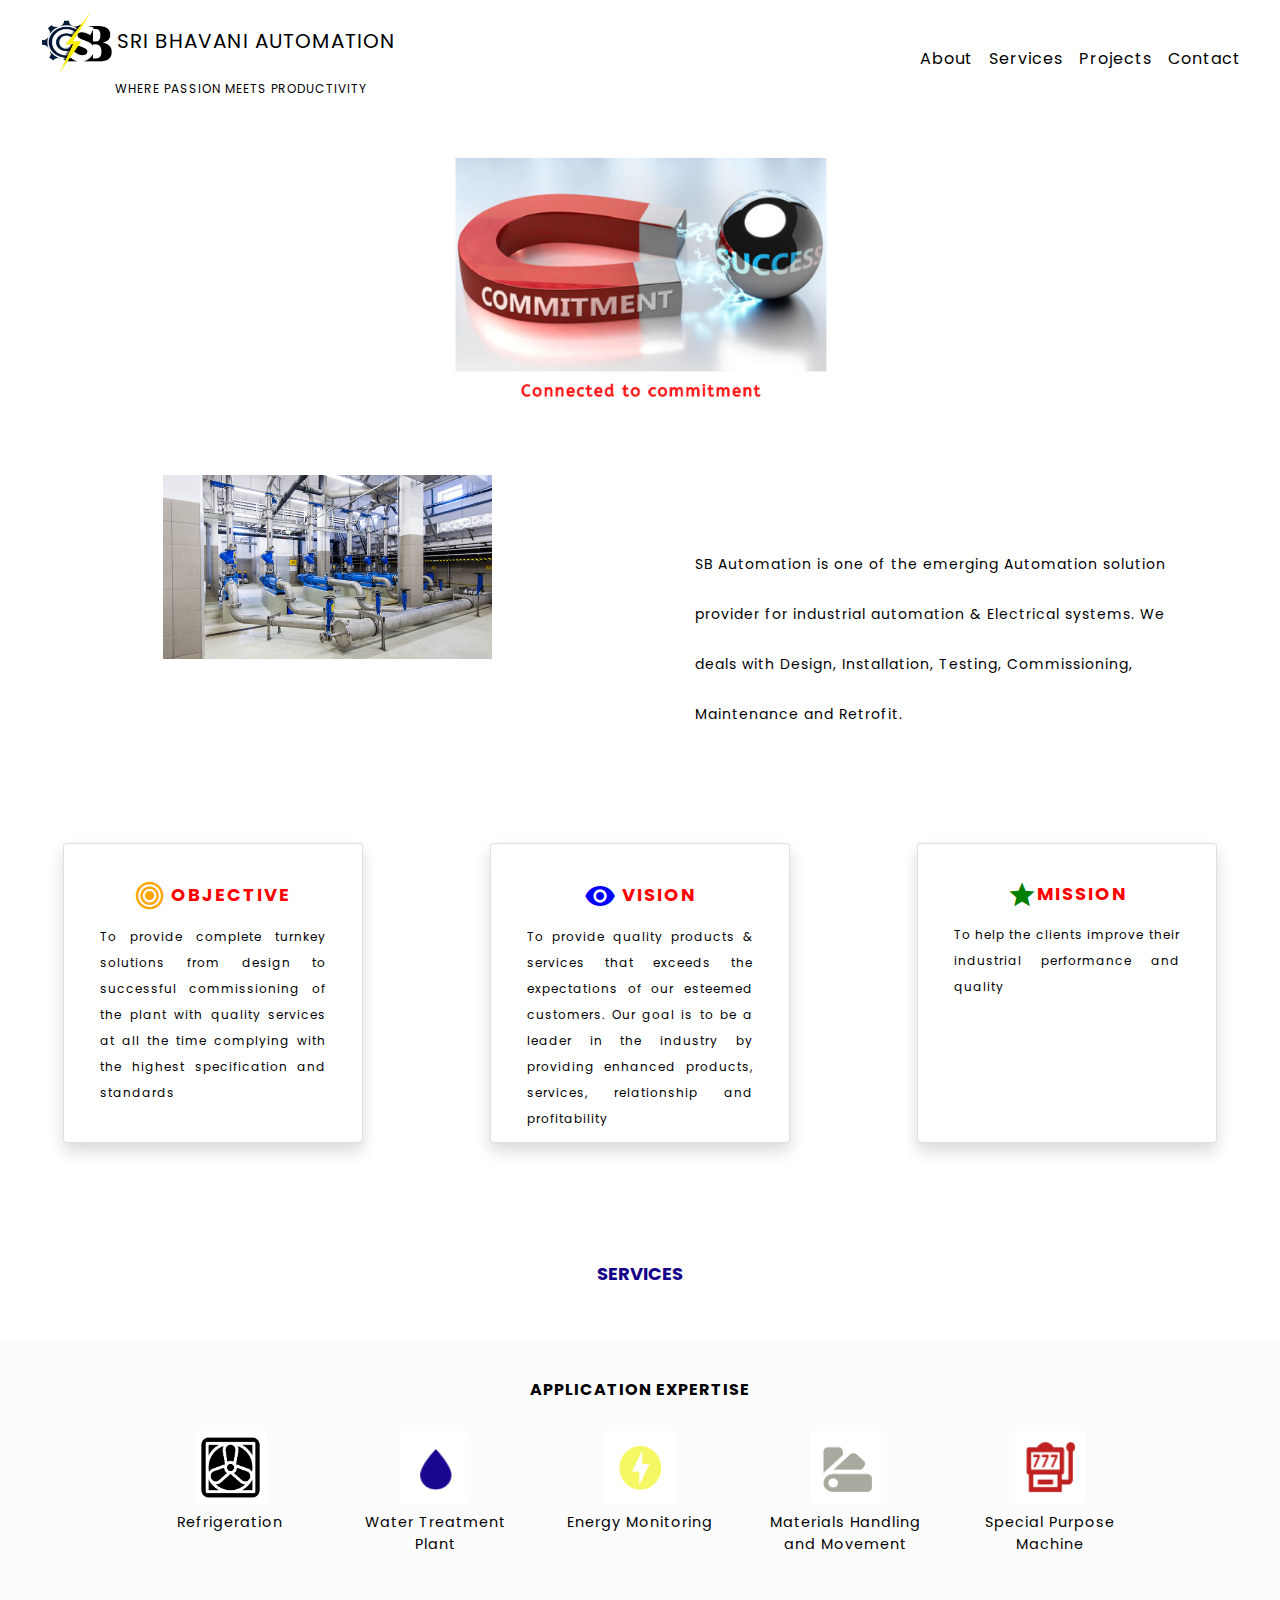
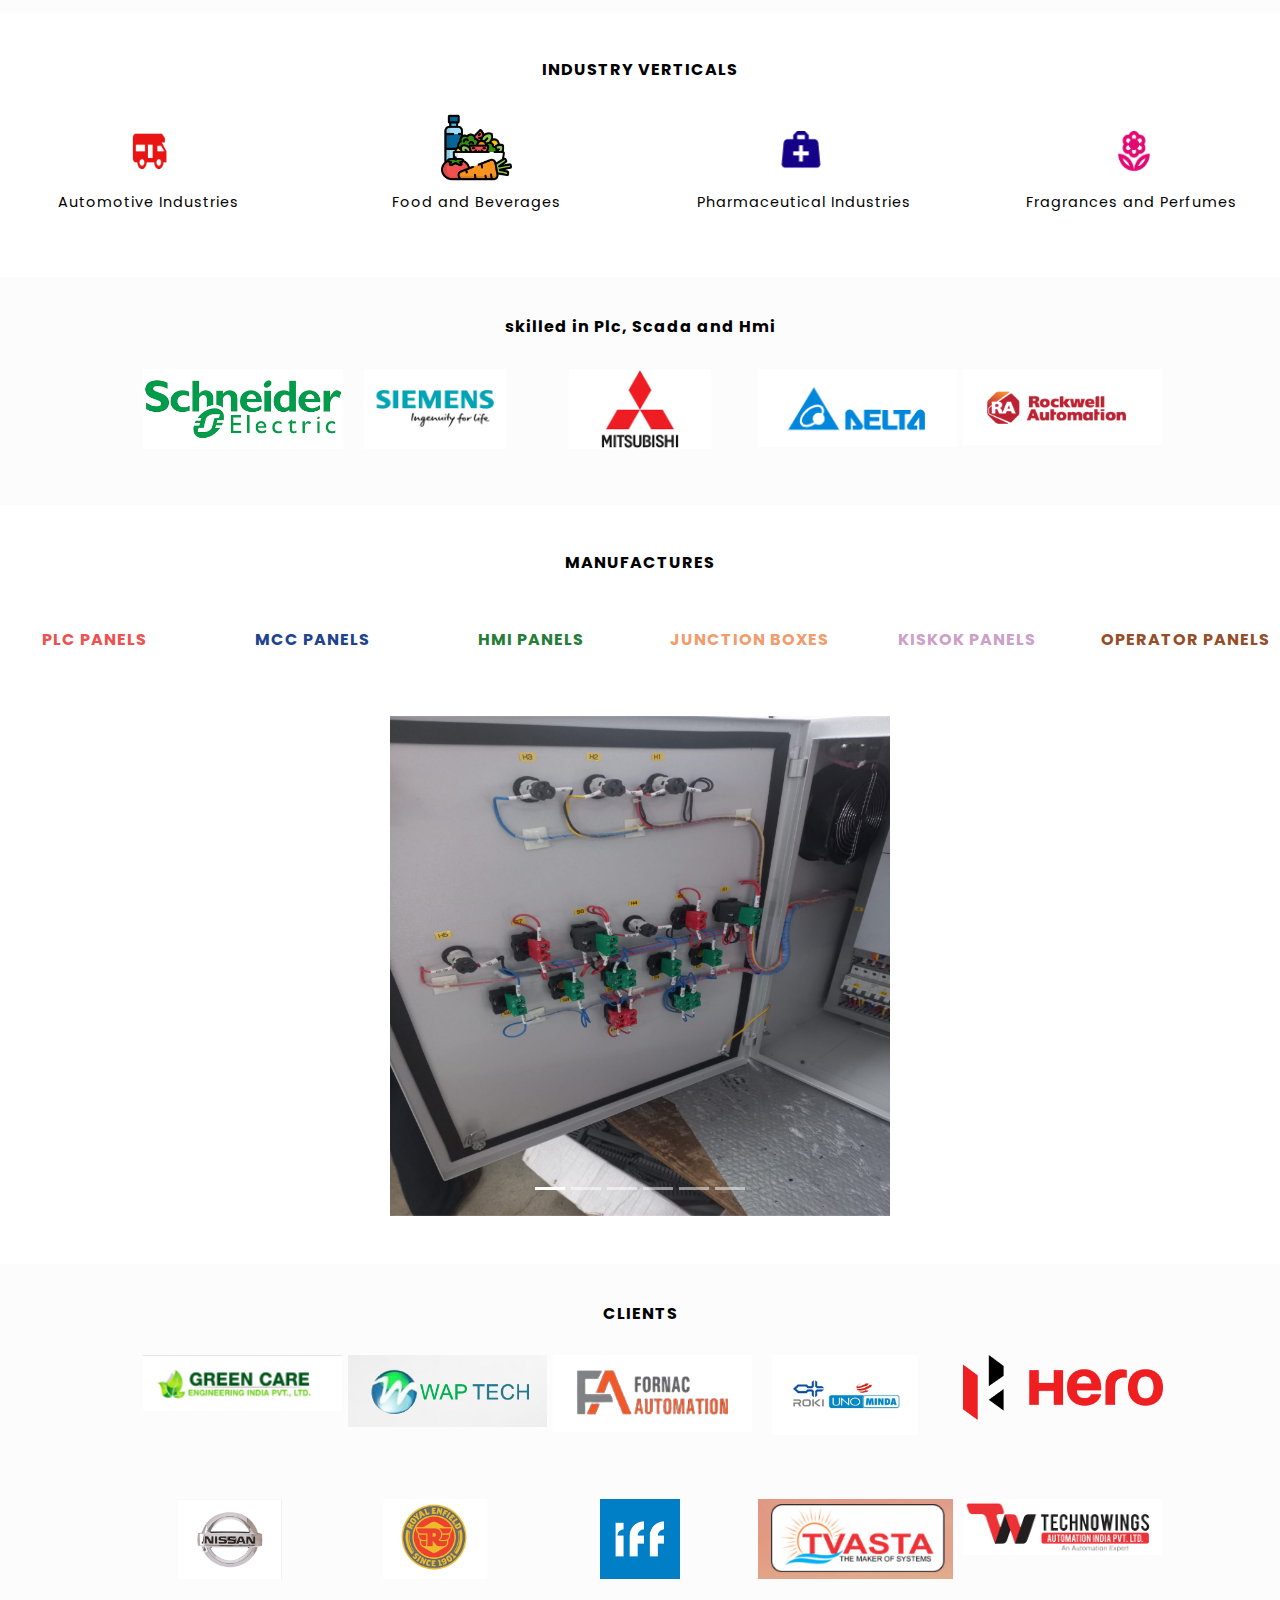
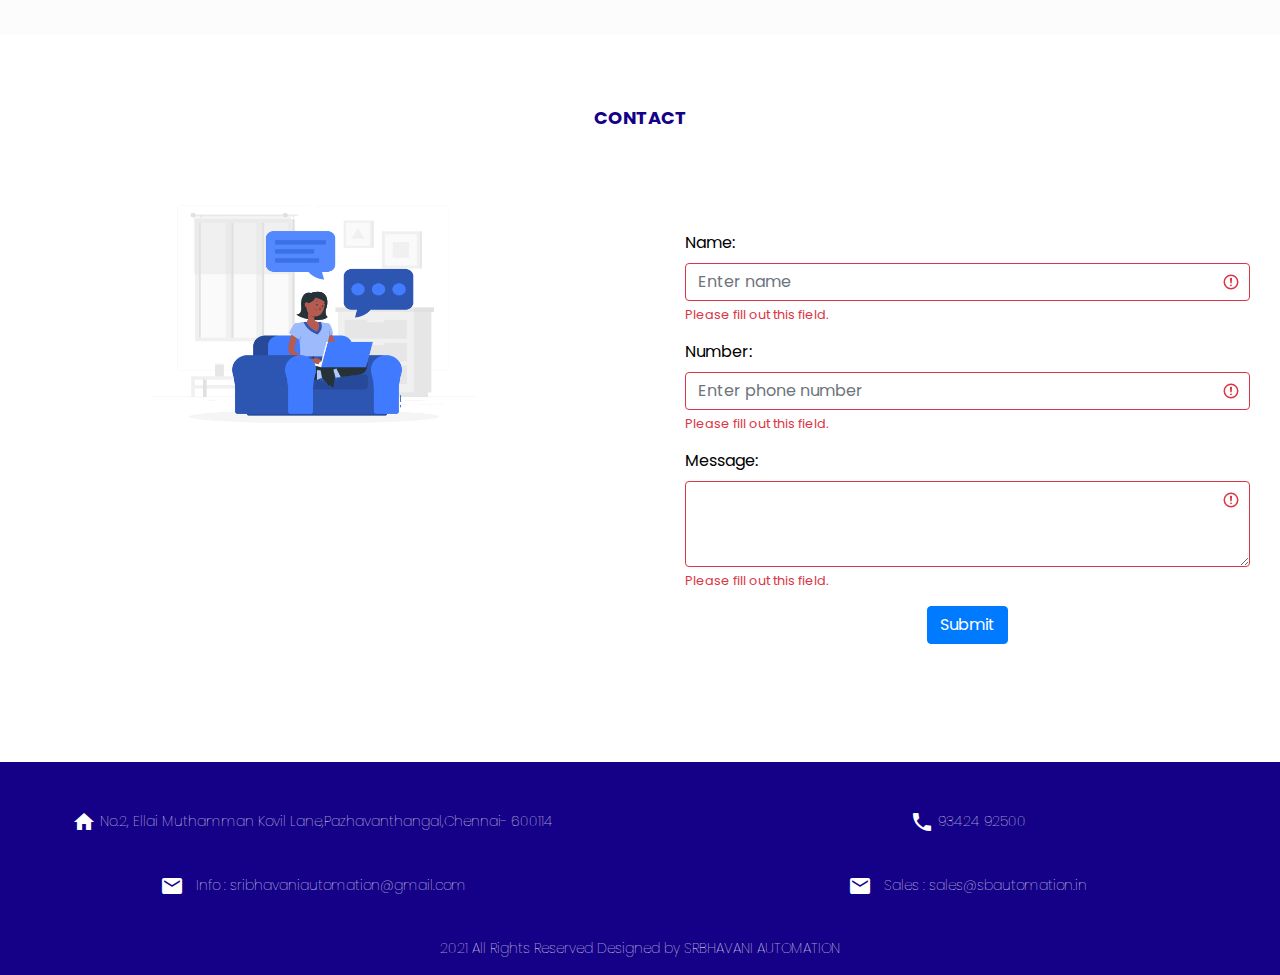
<file: index.html>
<html>

<head>
    <meta name="viewport" content="width=device-width, initial-scale=1.0">
    <!-- Latest compiled and minified CSS -->
    <link rel="stylesheet" href="https://maxcdn.bootstrapcdn.com/bootstrap/4.5.2/css/bootstrap.min.css">

    <!-- jQuery library -->
    <script src="https://ajax.googleapis.com/ajax/libs/jquery/3.5.1/jquery.min.js"></script>

    <!-- Popper JS -->
    <script src="https://cdnjs.cloudflare.com/ajax/libs/popper.js/1.16.0/umd/popper.min.js"></script>

    <!-- Latest compiled JavaScript -->
    <script src="https://maxcdn.bootstrapcdn.com/bootstrap/4.5.2/js/bootstrap.min.js"></script>

    <!--Font-->
    <link rel="preconnect" href="https://fonts.gstatic.com">
    <link href="https://fonts.googleapis.com/css2?family=Poppins&display=swap" rel="stylesheet">

    <!--Icons-->
    <link href="https://fonts.googleapis.com/icon?family=Material+Icons" rel="stylesheet">
    <link rel="stylesheet" href="https://cdnjs.cloudflare.com/ajax/libs/font-awesome/4.7.0/css/font-awesome.min.css">

    <!--For Navbar-->
    <script src="navbar.js"></script>

    <!--Blocking-->
<script src="block.js"></script>

    <!--Styling-->
    <link rel="stylesheet" type="text/css" href="style.css">

</head>

<body>

    <section id ="navigation">
        <div class="container-fluid">
            <!--Navigation bar-->

            <nav class="navbar fixed-top navbar-expand-md navbar-dark fixed-top">
                <div class="container-fluid">

                    <!--Brand-->
                                     <a class="navbar-brand" href="index.html">&nbsp;<img src="images/logo.png" class="brand">SRI BHAVANI AUTOMATION<small>&nbsp;&nbsp;&nbsp;&nbsp;&nbsp;&nbsp;&nbsp;&nbsp;&nbsp;&nbsp;&nbsp;&nbsp;&nbsp;&nbsp;&nbsp;&nbsp;&nbsp;&nbsp;&nbsp;&nbsp;&nbsp;WHERE PASSION MEETS PRODUCTIVITY</small></a>



                    <!--To display an icon in mobile view-->
                    <button class="navbar-toggler animated-button" type="button" data-toggle="collapse"
                        data-target="#navbar" aria-controls="navbar" aria-expanded="false"
                        aria-label="Toggle navigation">
                        <div class="animated-icon"><span></span><span></span><span></span></div>
                    </button>

                    <!--Links-->
                    <div class="collapse navbar-collapse" id="navbar">

                        <ul class="navbar-nav ml-auto">
                            <li class="nav-item">
                                <a class="nav-link active" href="#home">About</a>
                            </li>
                            <li class="nav-item">
                                <a class="nav-link" href="#services">Services</a>
                            </li>
                            <li class="nav-item">
                                <a class="nav-link" href="project.html">Projects</a>
                            </li>
                            <li class="nav-item">
                                <a class="nav-link" href="#contact">Contact</a>
                            </li>
                        </ul>
                    </div>
                </div>
            </nav>
        </div>
    </section>
    <!--End of Navigation bar-->
<br><br><br><br><br><br>

   <div class="container-fluid">
       <div class="col-md-12">
<center>
<div id="demo" class="carousel slide" data-ride="carousel">

    <!-- Indicators -->
    <ul class="carousel-indicators">
      <li data-target="#demo" data-slide-to="0" class="active"></li>
      <li data-target="#demo" data-slide-to="1"></li>
    </ul>
    
    <!-- The slideshow -->
    <div class="carousel-inner">
     
      <div class="carousel-item active">
        <img src="images/success.png" class="responsive" width="800" height="500">
      </div>

      <div class="carousel-item">
        <img src="images/goal.png"  class="responsive" width="800" height="500">
      </div>
      
    </div>
    
    <!-- Left and right controls -->
    <a class="carousel-control-prev" href="#demo" data-slide="prev">
      <span class="carousel-control-prev-icon"></span>
    </a>
    <a class="carousel-control-next" href="#demo" data-slide="next">
      <span class="carousel-control-next-icon"></span>
    </a>
  </div>
    </div>
</center>    
<br><br><br>

    <section id="home" class="page-section">
        <div class="container-fluid">
            <div class="row">
                <div class="col-md-6">
                    <center>
                    <img src="images/automation.jpg" class="homeimg">
                    </center>
                </div>
                <div class="col-md-6">
                    <br>
                    <p class="abouttext">
                        SB Automation is one of the emerging Automation solution provider for industrial automation & Electrical systems. We deals
with Design, Installation, Testing, Commissioning, Maintenance and
Retrofit.
                    </p>
                </div>
     
            <center>
                </div>
            </div>

                <br><br>

         

            <div class="row">
                
                <div class="col-md-4">
                    <center>
                <div class="card shadow p-3 mb-5 bg-white rounded">
                    <div class="card-body text-center">
                        <div class="card-title">
                            <i class="fa fa-bullseye" style="font-size:32px;color:orange;"></i> OBJECTIVE
                        </div>
                        <p class="card-text">
                            To provide complete turnkey solutions from
design to successful commissioning of the plant with quality
services at all the time complying with the highest specification and
standards
                        </p>
                    </div>
                </div>
                </center>
                </div>

                <div class="col-md-4">
                    <center>
                <div class="card shadow p-3 mb-5 bg-white rounded">
                    <div class="card-body text-center">
                        <div class="card-title">
                            <i class="material-icons" style="font-size:32px;color : blue;">visibility</i> VISION
                        </div>
                        <p class="card-text">
                            To provide quality products & services that exceeds the expectations of our esteemed customers. Our goal is to
be a leader in the industry by providing enhanced products,
services, relationship and profitability              </p>
                    </div>
                </div>
                </center>
                </div>

                <div class="col-md-4">
                    <center>
                <div class="card shadow p-3 mb-5 bg-white rounded">
                    <div class="card-body text-center">
                        <div class="card-title">
                            <i class="material-icons" style="font-size: 30px;color:green;">grade </i>MISSION
                        </div>
                        <p class="card-text">
                            To help the clients improve their industrial
performance and quality
                        </p>
                    </div>
                </div>
                </center>
                </div>

            </div>


        </div>
    </section>

<br><br>

    <section id="services" class="page-section">
        <br>
        <center>
        <h6 class="services">SERVICES</h6>
        </center>
        <br><br>

            <div class="application-expertise">
            <div class="col-md-12">
                <center>
                    <h6 class="application">APPLICATION EXPERTISE</h6>
                </center>
            </div>
                <br>    
                <div class="row">
                    <div class="col-md-1">
                    </div>
                    <div class="col-md-2">
                        <center>
                        <figure class="figure">
                            <img src="images/5.PNG" class="figure-img img-fluid rounded" alt="A generic square placeholder image with rounded corners in a figure.">
                            <figcaption class="figure-caption text-center">Refrigeration</figcaption>
                          </figure>
                          </center>
                    </div>
                    <div class="col-md-2">
                        <center>
                        <figure class="figure">
                            <img src="images/1.PNG" class="figure-img img-fluid rounded" alt="A generic square placeholder image with rounded corners in a figure.">
                            <figcaption class="figure-caption text-center">Water Treatment Plant</figcaption>
                          </figure>
                          </center>
                    </div>
                    <div class="col-md-2">
                        <center>
                        <figure class="figure">
                            <img src="images/2.PNG" class="figure-img img-fluid rounded" alt="A generic square placeholder image with rounded corners in a figure.">
                            <figcaption class="figure-caption text-center">Energy Monitoring</figcaption>
                          </figure>
                          </center>
                    </div>
                    <div class="col-md-2">
                        <center>
                        <figure class="figure">
                            <img src="images/3.PNG" class="figure-img img-fluid rounded" alt="A generic square placeholder image with rounded corners in a figure.">
                            <figcaption class="figure-caption text-center">Materials Handling and
                                Movement</figcaption>
                          </figure>
                          </center>
                    </div>
                    <div class="col-md-2">
                        <center>
                        <figure class="figure">
                            <img src="images/4.PNG" class="figure-img img-fluid rounded" alt="A generic square placeholder image with rounded corners in a figure.">
                            <figcaption class="figure-caption text-center">Special Purpose Machine</figcaption>
                          </figure>
                          </center>
                    </div>
                    <div class="col-md-1">
                    </div>
                </div>
                </div>

                <br><br>

                <div class="industryverticals">
                <div class="col-md-12">
                    <center>
                        <h6 class="industry">INDUSTRY VERTICALS</h6>
                    </center>
                </div>
                    <br>
                <div class="row">

                    <div class="col-md-3">
                        <center>
                        <figure class="figure">
                            <img src="images/automobile.PNG" class="figure-img img-fluid rounded" alt="A generic square placeholder image with rounded corners in a figure.">
                            <figcaption class="figure-caption text-center">Automotive Industries</figcaption>
                          </figure>
                          </center>
                    </div>
                    <div class="col-md-3">
                        <center>
                        <figure class="figure">
                            <img src="images/foodandbeverages.png" class="figure-img img-fluid rounded" alt="A generic square placeholder image with rounded corners in a figure.">
                            <figcaption class="figure-caption text-center">Food and Beverages</figcaption>
                          </figure>
                          </center>
                    </div>
                    <div class="col-md-3">
                        <center>
                        <figure class="figure">
                            <img src="images/pharmaceutical.PNG" class="figure-img img-fluid rounded" alt="A generic square placeholder image with rounded corners in a figure.">
                            <figcaption class="figure-caption text-center">Pharmaceutical Industries</figcaption>
                          </figure>
                          </center>
                    </div>
                    <div class="col-md-3">
                        <center>
                        <figure class="figure">
                            <img src="images/fragences.PNG" class="figure-img img-fluid rounded" alt="A generic square placeholder image with rounded corners in a figure.">
                            <figcaption class="figure-caption text-center">Fragrances and Perfumes
                            </figcaption>
                          </figure>
                          </center>
                    </div>
                </div>
                </div>

                <br><br>

                <div class="skilledin">
                <div class="col-md-12">
                    <center>
                        <h6 class="skills">skilled in Plc, Scada and Hmi</h6>
                    </center>
                </div>
                    <br>    
                    <div class="row">
                        <div class="col-md-1">
                        </div>
                        <div class="col-md-2">
                            <center>
                            <figure class="figure">
                                <img src="images/schneider electric.png" class="skill-img" alt="A generic square placeholder image with rounded corners in a figure.">
                              </figure>
                              </center>
                        </div>
                        <div class="col-md-2">
                            <center>
                            <figure class="figure">
                                <img src="images/seimens.png" class="skill-img" alt="A generic square placeholder image with rounded corners in a figure.">
                              </figure>
                              </center>
                        </div>
                        <div class="col-md-2">
                            <center>
                            <figure class="figure">
                                <img src="images/mitsubishi.png"  class="skill-img" alt="A generic square placeholder image with rounded corners in a figure.">
                              </figure>
                              </center>
                        </div>
                        <div class="col-md-2">
                            <center>
                            <figure class="figure">
                                <img src="images/delta.png"  class="skill-img" alt="A generic square placeholder image with rounded corners in a figure.">
                              </figure>
                              </center>
                        </div>
                        <div class="col-md-2">
                            <center>
                            <figure class="figure">
                                <img src="images/rockwell.png" class="skill-img" alt="A generic square placeholder image with rounded corners in a figure.">
                              </figure>
                              </center>
                        </div>
                        <div class="col-md-1">
                        </div>
                    </div>
                    </div>
    
                    <br><br>

                    <div class="manufacture">
                    <div class="col-md-12">
                        <center>
                            <h6 class="manufactures">MANUFACTURES</h6>
                        </center>
                    </div>
                        <br>    
                    <div class="row">
                        <div class="col-md-2">
                            <br>
                            <center>
                                <p class="items" style="color:#EF5050">PLC PANELS</p>
                            </center>
                        </div>
                        <div class="col-md-2">
                            <br>
                            <center>
                                <p class="items" style="color:#204390">MCC PANELS</p>
                            </center>
                        </div>
                        <div class="col-md-2">
                            <br>
                            <center>
                                <p class="items" style="color:#257D38">HMI PANELS</p>
                            </center>
                        </div>
                        <div class="col-md-2">
                            <br>
                            <center>
                                <p class="items" style="color:#F19C6D">JUNCTION BOXES</p>
                            </center>
                        </div>
                        <div class="col-md-2">
                            <br>
                            <center>
                                <p class="items" style="color:#CBA1C7">KISKOK PANELS</p>
                            </center>
                        </div>
                        <div class="col-md-2">
                            <br>
                            <center>
                                <p class="items" style="color:#944E28">OPERATOR PANELS</p>
                            </center>
                        </div>
                    </div>

                    <center>

                        <br><br>
        
                 <div id="demo1" class="carousel slide" data-ride="carousel">
        
                        <!-- Indicators -->
                        <ul class="carousel-indicators">
                          <li data-target="#demo1" data-slide-to="0" class="active"></li>
                          <li data-target="#demo1" data-slide-to="1"></li>
                          <li data-target="#demo1" data-slide-to="2"></li>
                          <li data-target="#demo1" data-slide-to="3"></li>
                          <li data-target="#demo1" data-slide-to="4"></li>
                          <li data-target="#demo1" data-slide-to="5"></li>
                        </ul>
                        
                        <!-- The slideshow -->
                        <div class="carousel-inner">
                          <div class="carousel-item active">
                            <img src="images/panel1.jpg" alt="Panel" width="500" height="500">
                          </div>
                          <div class="carousel-item">
                            <img src="images/panel2.jpg" alt="Panel" width="500" height="500">
                          </div>
                          <div class="carousel-item">
                            <img src="images/drivercontrolpanel.jpg" alt="Driver Control Panel" width="500" height="500">
                          </div>
                          <div class="carousel-item">
                            <img src="images/plcpanel.png" alt="PLC Panel" width="500" height="500">
                          </div>
                          <div class="carousel-item">
                            <img src="images/operatorpanel.png" alt="Operator Panel" width="500" height="500">
                          </div>
                          <div class="carousel-item">
                            <img src="images/kiskokpanel.png" alt="Kiskok Panel" width="500" height="500">
                          </div>
                        </div>
                        
                        <!-- Left and right controls -->
                        <a class="carousel-control-prev" href="#demo1" data-slide="prev">
                          <span class="carousel-control-prev-icon"></span>
                        </a>
                        <a class="carousel-control-next" href="#demo1" data-slide="next">
                          <span class="carousel-control-next-icon"></span>
                        </a>
                      </div>
                    </center>  
                    </div>

                    <br><br>

                    <div class="client">
                    <div class="col-md-12">
                        <center>
                            <h6 class="clients">CLIENTS</h6>
                        </center>
                        </div>
                        <br>    
                        <div class="row">
                            <div class="col-md-1">
                            </div>
                            <div class="col-md-2">
                                <center>
                                <figure class="figure">
                                    <img src="images/greencare.png" class="skill-img" alt="A generic square placeholder image with rounded corners in a figure.">
                                  </figure>
                                  </center>
                            </div>
                            <div class="col-md-2">
                                <center>
                                <figure class="figure">
                                    <img src="images/waptech.png" class="skill-img" alt="A generic square placeholder image with rounded corners in a figure.">
                                  </figure>
                                  </center>
                            </div>
                            <div class="col-md-2">
                                <center>
                                <figure class="figure">
                                    <img src="images/fornac.png"  class="skill-img" alt="A generic square placeholder image with rounded corners in a figure.">
                                  </figure>
                                  </center>
                            </div>
                            <div class="col-md-2">
                                <center>
                                <figure class="figure">
                                    <img src="images/roki.png"  class="skill-img" alt="A generic square placeholder image with rounded corners in a figure.">
                                  </figure>
                                  </center>
                            </div>
                            <div class="col-md-2">
                                <center>
                                <figure class="figure">
                                    <img src="images/hero.png" class="skill-img" alt="A generic square placeholder image with rounded corners in a figure.">
                                  </figure>
                                  </center>
                            </div>
                            <div class="col-md-1">
                            </div>
                        </div>
        
                        <br><br>

                        <div class="row">
                            <div class="col-md-1">
                            </div>
                            <div class="col-md-2">
                                <center>
                                <figure class="figure">
                                    <img src="images/nissan.png" class="skill-img" alt="A generic square placeholder image with rounded corners in a figure.">
                                  </figure>
                                  </center>
                            </div>
                            <div class="col-md-2">
                                <center>
                                <figure class="figure">
                                    <img src="images/royalenfield.png" class="skill-img" alt="A generic square placeholder image with rounded corners in a figure.">
                                  </figure>
                                  </center>
                            </div>
                            <div class="col-md-2">
                                <center>
                                <figure class="figure">
                                    <img src="images/iff.png"  class="skill-img" alt="A generic square placeholder image with rounded corners in a figure.">
                                  </figure>
                                  </center>
                            </div>
                            <div class="col-md-2">
                                <center>
                                <figure class="figure">
                                    <img src="images/tvasta.png"  class="skill-img" alt="A generic square placeholder image with rounded corners in a figure.">
                                  </figure>
                                  </center>
                            </div>
                            <div class="col-md-2">
                                <center>
                                <figure class="figure">
                                    <img src="images/wtechnowings.png" class="skill-img" alt="A generic square placeholder image with rounded corners in a figure.">
                                  </figure>
                                  </center>
                            </div>
                            <div class="col-md-1">
                            </div>
                        </div>
            </div>
        
    </section>

    <br><br>

    <section id="contact" class="page-section">
        <br>
        <center>
        <h6 class="contact">CONTACT</h6>
        </center>
        <br><br>
    <div class="row">
        <div class="col-md-6">
            <center>
                <img src="images/contact.PNG" class="contact-img">
            </center>
        </div>
        <div class="col-md-6">
            <form action="mailto:sribhavaniautomation@gmail.com" class="was-validated">
                <div class="mb-3 mt-3">
                  <label for="uname" class="form-label">Name:</label>
                  <input type="text" class="form-control" id="uname" placeholder="Enter name" name="uname" required>
                  <div class="valid-feedback">Valid.</div>
                  <div class="invalid-feedback">Please fill out this field.</div>
                </div>
                <div class="mb-3">
                  <label for="num" class="form-label">Number:</label>
                  <input type="number" class="form-control" id="num" placeholder="Enter phone number" name="num" required>
                  <div class="valid-feedback">Valid.</div>
                  <div class="invalid-feedback">Please fill out this field.</div>
                </div>
                <div class="mb-3">
                    <label for="msg" class="form-label">Message:</label>
                    <textarea class="form-control" id="exampleFormControlTextarea1" rows="3" required></textarea>
                    <div class="valid-feedback">Valid.</div>
                  <div class="invalid-feedback">Please fill out this field.</div>
                </div>
              <center><button type="submit" class="btn btn-primary">Submit</button></center>
              </form>
        </div>
    </div>
    </section>

        <br><br><br>

        <div class="footer">
            <br><br>
            <div class="row">
            <div class="col-md-6">
                <center>
           <p class="address"> <i class="material-icons" style="color:white" >home</i> No.2, Ellai Muthamman Kovil Lane,Pazhavanthangal,Chennai- 600114
            </p>
            </center>
            </div>
            <div class="col-md-6">
                <center>
            <p class="phone"><i class="material-icons" style="color:white">call</i> 93424 92500</p>
            </center>
            </div>
            </div>

            <br>

            <div class="row">
                <div class="col-md-6">
                    <center>
                    <p class="email"><i class="material-icons" style="color:white">email</i> &nbsp; Info : sribhavaniautomation@gmail.com</p>
                    </center>
                </div>
                <div class="col-md-6">
                    <center>
                    <p class="email"><i class="material-icons" style="color:white">email</i> &nbsp; Sales : sales@sbautomation.in</p>
                    </center>
                </div>
            </div>

            <br>

            <div class="row">
                <div class="col-md-12">
                    <center><p class="copyright">
                    2021 All Rights Reserved Designed by SRBHAVANI AUTOMATION
                    </p></center>
                </div>
            </div>

        </div>

    </body>
    </html>
</file>
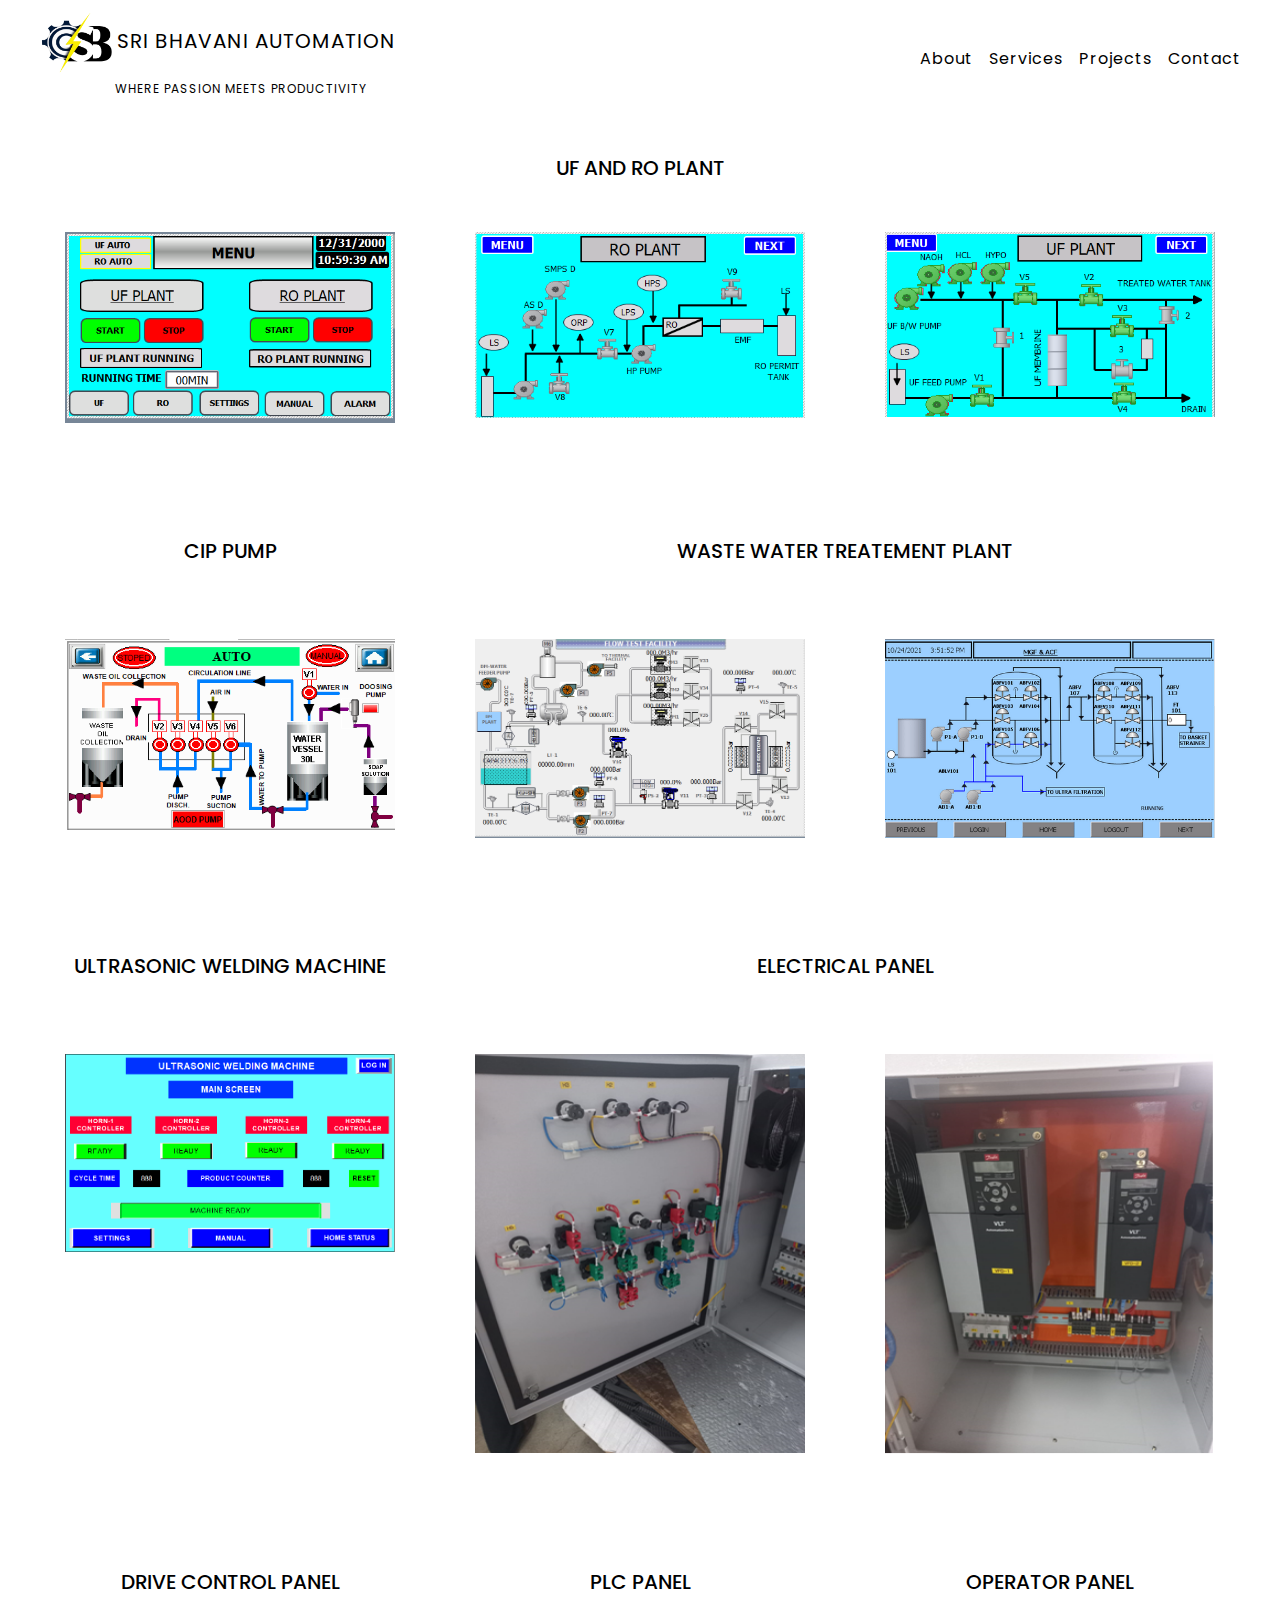
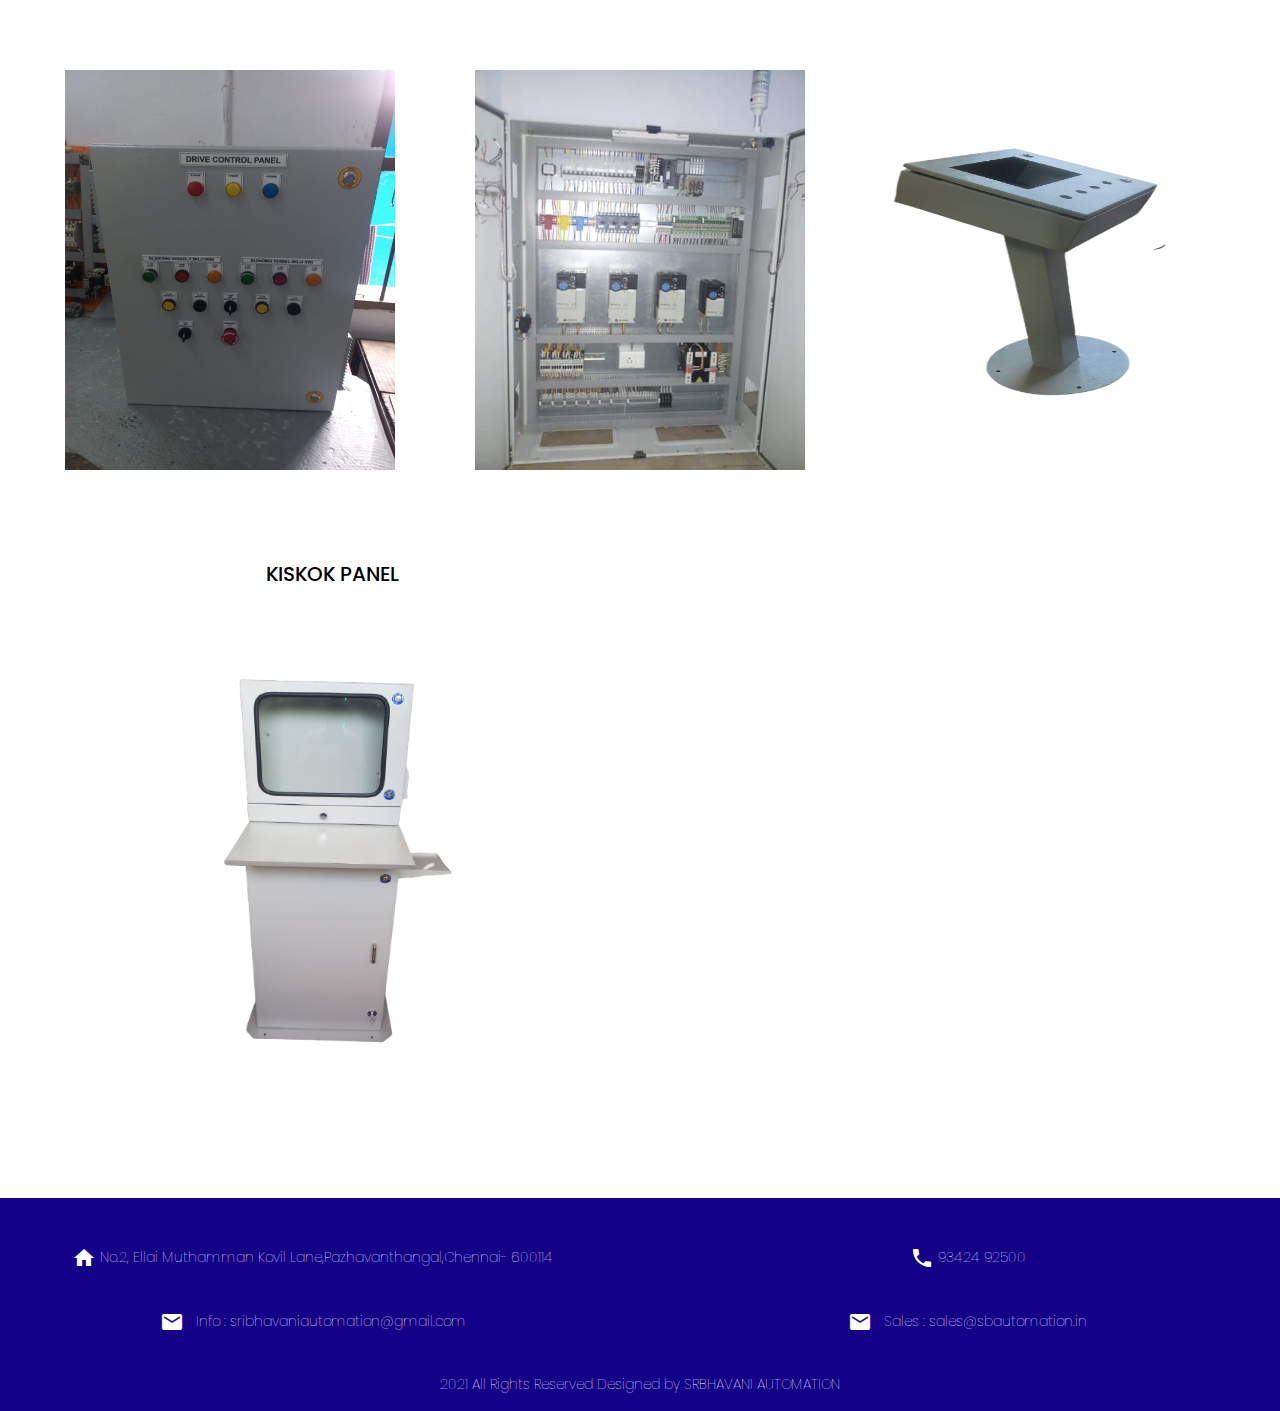
<file: project.html>
<html>

<head>
    <meta name="viewport" content="width=device-width, initial-scale=1.0">
    <!-- Latest compiled and minified CSS -->
    <link rel="stylesheet" href="https://maxcdn.bootstrapcdn.com/bootstrap/4.5.2/css/bootstrap.min.css">

    <!-- jQuery library -->
    <script src="https://ajax.googleapis.com/ajax/libs/jquery/3.5.1/jquery.min.js"></script>

    <!-- Popper JS -->
    <script src="https://cdnjs.cloudflare.com/ajax/libs/popper.js/1.16.0/umd/popper.min.js"></script>

    <!-- Latest compiled JavaScript -->
    <script src="https://maxcdn.bootstrapcdn.com/bootstrap/4.5.2/js/bootstrap.min.js"></script>

    <!--Font-->
    <link rel="preconnect" href="https://fonts.gstatic.com">
    <link href="https://fonts.googleapis.com/css2?family=Poppins&display=swap" rel="stylesheet">

    <!--Icons-->
    <link href="https://fonts.googleapis.com/icon?family=Material+Icons" rel="stylesheet">
    <link rel="stylesheet" href="https://cdnjs.cloudflare.com/ajax/libs/font-awesome/4.7.0/css/font-awesome.min.css">

    <!--For Navbar-->
    <script src="navbar.js"></script>

    <!--Blocking-->
<script src="block.js"></script>

    <!--Styling-->
    <link rel="stylesheet" type="text/css" href="style.css">

</head>

<body>

    <section id ="navigation">
        <div class="container-fluid">
            <!--Navigation bar-->

            <nav class="navbar fixed-top navbar-expand-md navbar-dark fixed-top">
                <div class="container-fluid">

                    <!--Brand-->
                                      <a class="navbar-brand" href="index.html">&nbsp;<img src="images/logo.png" class="brand">SRI BHAVANI AUTOMATION<small>&nbsp;&nbsp;&nbsp;&nbsp;&nbsp;&nbsp;&nbsp;&nbsp;&nbsp;&nbsp;&nbsp;&nbsp;&nbsp;&nbsp;&nbsp;&nbsp;&nbsp;&nbsp;&nbsp;&nbsp;&nbsp;WHERE PASSION MEETS PRODUCTIVITY</small></a>

                    <!--To display an icon in mobile view-->
                    <button class="navbar-toggler animated-button" type="button" data-toggle="collapse"
                        data-target="#navbar" aria-controls="navbar" aria-expanded="false"
                        aria-label="Toggle navigation">
                        <div class="animated-icon"><span></span><span></span><span></span></div>
                    </button>

                    <!--Links-->
                    <div class="collapse navbar-collapse" id="navbar">

                        <ul class="navbar-nav ml-auto">
                            <li class="nav-item">
                                <a class="nav-link active" href="index.html#home">About</a>
                            </li>
                            <li class="nav-item">
                                <a class="nav-link" href="index.html#services">Services</a>
                            </li>
                            <li class="nav-item">
                                <a class="nav-link" href="project.html">Projects</a>
                            </li>
                            <li class="nav-item">
                                <a class="nav-link" href="index.html#contact">Contact</a>
                            </li>
                        </ul>
                    </div>
                </div>
            </nav>
        </div>
    </section>
    <!--End of Navigation bar-->
<br><br><br><br>

<div class="project">
    <div class="conatiner-fluid">

    <center>
    <h4>UF AND RO PLANT</h4><br>
    </center>

        <div class="row">
            <div class="col-md-4">
                <center>
                    <img src="images/ufroplant.png">
                </center>
                <br><br>
            </div>
            <div class="col-md-4">
                <center>
                    <img src="images/roplant.png">
                </center>
                <br><br>
            </div>
            <div class="col-md-4">
                <center>
                    <img src="images/ufplant.png">
                </center>
                <br><br>
            </div>
        </div>

        <br><br>

        <div class="row">
        <div class="col-md-4"><center><h4>CIP PUMP</h4></center><br><br>
            <div class="row">
                <div class="col-md-12">
                    <center>
                        <img src="images/cippump.png">
                    </center>
                    <br><br>
                </div>
            </div>
        </div>
        <div class="col-md-8"><center><h4>WASTE WATER TREATEMENT PLANT</h4></center><br><br>
            <div class="row">
                <div class="col-md-6">
                    <center>
                        <img src="images/wastewaterplant.png">
                    </center>
                    <br><br>
                </div>
                <div class="col-md-6">
                    <center>
                        <img src="images/wastewaterplant2.png"
                    </center>
                    <br><br>
                </div>
            </div>
        </div>
        </div>

        <br><br>

        <div class="row">
            <div class="col-md-4">
                <center>
                    <h4>ULTRASONIC WELDING MACHINE</h4><br><br>
                    <img src="images/welding.png">
                </center>
                <br><br>
            </div>
            <div class="col-md-8">
                <center>
                    <h4>ELECTRICAL PANEL</h4><br><br>
                </center>
                <div class="row">
                    <div class="col-md-6">
                        <center>
                            <img src="images/electricalpanel1.PNG" class="panel">
                        </center><br><br>
                    </div>
                    <div class="col-md-6">
                        <center>
                            <img src="images/electricalpanel2.PNG" class="panel">
                        </center><br><br>
                    </div>
                </div>
            </div>
        </div>

        <br><br>

        <div class="row">
            <div class="col-md-4">
                <center>
                    <h4>DRIVE CONTROL PANEL</h4><br><br>
                    <img src="images/drivercontrolpanel.jpg" class="panel">
                </center><br><br>
            </div>
            <div class="col-md-4">
                <center>
                    <h4>PLC PANEL</h4><br><br>
                    <img src="images/plcpanel.png" class="panel">
                </center><br><br>
            </div>
            <div class="col-md-4">
                <center>
                    <h4>OPERATOR PANEL</h4><br><br>
                    <img src="images/operatorpanel.png" class="panel">
                </center><br><br>
            </div>
        </div>

        <nr><br>

        <div class="row">
            <div class="col-md-6">
                <center>
                    <h4>KISKOK PANEL</h4><br><br>
                    <img src="images/kiskokpanel.png" class="panel">
                </center><br><br>
            </div>
        </div>

    </div>
</div>
<br><br>

<div class="footer">
    <br><br>
    <div class="row">
    <div class="col-md-6">
        <center>
   <p class="address"> <i class="material-icons" style="color:white" >home</i> No.2, Ellai Muthamman Kovil Lane,Pazhavanthangal,Chennai- 600114
    </p>
    </center>
    </div>
    <div class="col-md-6">
        <center>
    <p class="phone"><i class="material-icons" style="color:white">call</i> 93424 92500</p>
    </center>
    </div>
    </div>

    <br>

    <div class="row">
        <div class="col-md-6">
            <center>
            <p class="email"><i class="material-icons" style="color:white">email</i> &nbsp; Info : sribhavaniautomation@gmail.com</p>
            </center>
        </div>
        <div class="col-md-6">
            <center>
            <p class="email"><i class="material-icons" style="color:white">email</i> &nbsp; Sales : sales@sbautomation.in</p>
            </center>
        </div>
    </div>

    <br>

    <div class="row">
        <div class="col-md-12">
            <center><p class="copyright">
            2021 All Rights Reserved Designed by SRBHAVANI AUTOMATION
            </p></center>
        </div>
    </div>

</div>

</body>
</html>
</file>
<file: style.css>
*{
    font-family: Poppins;
        color:black;
    }
html,
body{
width:100%;
}
    body{
        overflow-x: hidden;
    -webkit-user-select: none;
    -moz-user-select: none;
    -ms-user-select: none;
    -o-user-select: none;
    user-select: none;
    }
    .navbar 
    {
        background-color:white;
        letter-spacing: 1px;
    }
    .brand{
        width:80px;
        height:60px;
    }
    .nav-link
    {
        color:black !important;
    }
    .nav-link :active
    {
        color :#140187 !important;
        text-decoration: underline !important;
    }
    .navbar-brand{
        color:black !important;
    }
    .navbar-brand
    {    
    font-size:20px;
    line-height:32px;
    vertical-align:baseline;
    letter-spacing:1px;
    font-weight:400;
    }
    .navbar-brand small {
        display:block;
        font-size:12px;
      }
    .animated-icon {
        width: 30px;
        height: 20px;
        position: relative;
        margin: 0px;
        -webkit-transform: rotate(0deg);
        -moz-transform: rotate(0deg);
        -o-transform: rotate(0deg);
        transform: rotate(0deg);
        -webkit-transition: .5s ease-in-out;
        -moz-transition: .5s ease-in-out;
        -o-transition: .5s ease-in-out;
        transition: .5s ease-in-out;
        cursor: pointer;
        }
        
        .animated-icon span{
        display: block;
        position: absolute;
        height: 3px;
        width: 100%;
        opacity: 1;
        left: 0;
        -webkit-transform: rotate(0deg);
        -moz-transform: rotate(0deg);
        -o-transform: rotate(0deg);
        transform: rotate(0deg);
        -webkit-transition: .25s ease-in-out;
        -moz-transition: .25s ease-in-out;
        -o-transition: .25s ease-in-out;
        transition: .25s ease-in-out;
        }
        
        .animated-icon span {
        background:black;
        }
        .animated-icon span:nth-child(1) {
            top: 0px;
            }
            
            .animated-icon span:nth-child(2) {
            top: 10px;
            }
            
            .animated-icon span:nth-child(3) {
            top: 20px;
            }
            
            .animated-icon.open span:nth-child(1) {
            top: 11px;
            -webkit-transform: rotate(135deg);
            -moz-transform: rotate(135deg);
            -o-transform: rotate(135deg);
            transform: rotate(135deg);
            }
            
            .animated-icon.open span:nth-child(2) {
            opacity: 0;
            left: -60px;
            }
            
            .animated-icon.open span:nth-child(3) {
            top: 11px;
            -webkit-transform: rotate(-135deg);
            -moz-transform: rotate(-135deg);
            -o-transform: rotate(-135deg);
            transform: rotate(-135deg);
            }
            
            .responsive {
                width: 100%;
                max-width: 400px;
                height: auto;
                }
           
            .homeimg
            {
                max-width: 330px;
            }
            .abouttext
            {
                line-height: 50px;
                letter-spacing: 1px;
                font-size: 14px;
                padding:40px;
            }
         
            .card{
                height : 300px;
                max-width: 300px;
            }
            .card-body
            {
                font-size: 12px;
                line-height : 26px;
                letter-spacing: 1px;
                text-align: justify !important;
            }
            .card-title
            {
                text-align: center !important;
                font-size: 18px;
                font-weight:bold ;
                color:red;
                letter-spacing: 2px;
                vertical-align: middle;
            }
            .material-icons,.fa
            {
                vertical-align: middle;
            }
            .footer {

                width: 100%;
                background-color: #140187;
                color: white;
                text-align: center;
              }
              .address,.phone,.email,.copyright
              {
                  color:white;
                  font-size: 14px;
                  font-weight: lighter !important;
              }
           .application,.industry,.skills,.manufactures,.clients
           {
               font-weight: bold;
               letter-spacing: 1px;
           }
           .figure-img
           {
               width:71px;
               height:73px;
           }
           .figure-caption
           {
               color:black;
               letter-spacing: 1px;
           }
           .skill-img
           {
               max-width: 200px;
               max-height: 80px;
           }
           .items
           {
               font-weight: bold;
               letter-spacing: 1px;
           }
           .contact,.services
           {
               font-size: 18px;
               font-weight: bold;
               color:#140187;
           }
            .contact-img
            {
            max-width :330px;  
            }
           form
           {
            padding: 30px;
               
           }
           .application-expertise , .skilledin,.client
           {
            background-color: #FCFCFC;
            padding : 40px;
            margin:0 !important;
           }
           *{

            scroll-behavior: smooth;
        }
        .project img{
            width:330px;
        }
        .panel
        {
            height:400px;
        }
        .project{
            padding:40px;
        }
        .project h4{
            font-size: 20px;
            padding: 20px;
        }
</file>
